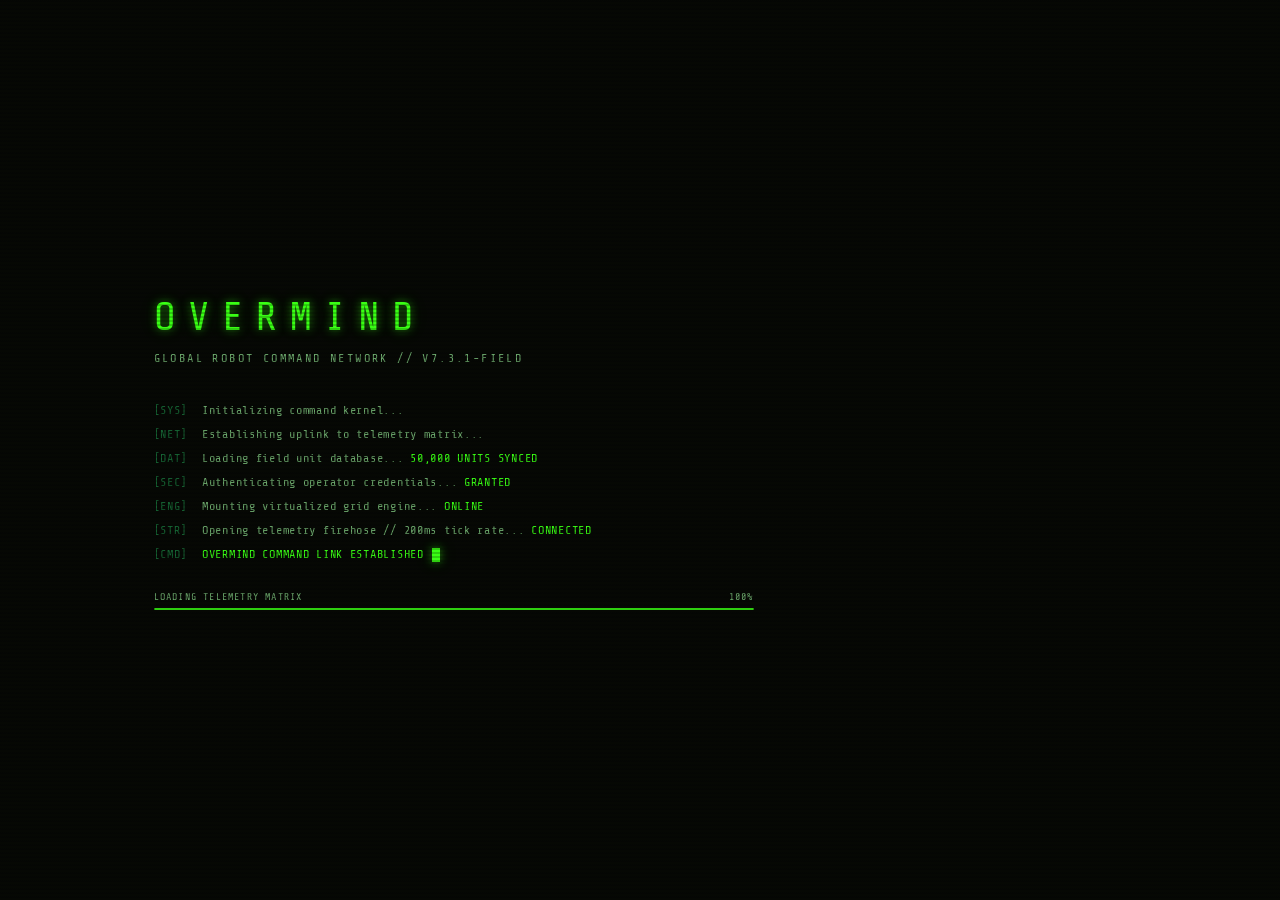
<file: index.html>
<!DOCTYPE html>
<html lang="en">
<head>
  <meta charset="UTF-8"/>
  <meta name="viewport" content="width=device-width, initial-scale=1.0"/>
  <title>OVERMIND — Global Robot Command Network</title>
  <meta name="description" content="One Mind. Ten Thousand Machines. Real-time RPA telemetry command terminal."/>

  <link rel="stylesheet" href="./css/tokens.css"/>
  <link rel="stylesheet" href="./css/layout.css"/>
  <link rel="stylesheet" href="./css/components.css"/>
  <link rel="stylesheet" href="./css/grid.css"/>
  <link rel="stylesheet" href="./css/animations.css"/>
</head>
<body>

<!-- ═══════════════════════════════════════════════════
     BOOT SEQUENCE LOADING SCREEN
═══════════════════════════════════════════════════ -->
<div id="loading-screen">
  <div class="boot-brand">OVERMIND</div>
  <div class="boot-tagline">Global Robot Command Network // v7.3.1-FIELD</div>

  <div class="boot-log" id="boot-log">
    <div class="boot-line" id="bl-0">
      <span class="prefix">[SYS]</span>
      <span class="info">Initializing command kernel...</span>
    </div>
    <div class="boot-line" id="bl-1">
      <span class="prefix">[NET]</span>
      <span class="info">Establishing uplink to telemetry matrix...</span>
    </div>
    <div class="boot-line" id="bl-2">
      <span class="prefix">[DAT]</span>
      <span class="info">Loading field unit database...</span>
      <span class="ok">50,000 UNITS SYNCED</span>
    </div>
    <div class="boot-line" id="bl-3">
      <span class="prefix">[SEC]</span>
      <span class="info">Authenticating operator credentials...</span>
      <span class="ok">GRANTED</span>
    </div>
    <div class="boot-line" id="bl-4">
      <span class="prefix">[ENG]</span>
      <span class="info">Mounting virtualized grid engine...</span>
      <span class="ok">ONLINE</span>
    </div>
    <div class="boot-line" id="bl-5">
      <span class="prefix">[STR]</span>
      <span class="info">Opening telemetry firehose // 200ms tick rate...</span>
      <span class="ok">CONNECTED</span>
    </div>
    <div class="boot-line" id="bl-6">
      <span class="prefix">[CMD]</span>
      <span class="ok">OVERMIND COMMAND LINK ESTABLISHED</span>
      <span class="boot-cursor"></span>
    </div>
  </div>

  <div class="boot-progress-wrap">
    <div class="boot-progress-label">
      <span>LOADING TELEMETRY MATRIX</span>
      <span id="boot-pct">0%</span>
    </div>
    <div class="boot-progress-track">
      <div class="boot-progress-bar" id="boot-bar"></div>
    </div>
  </div>
</div>

<div id="app">

  <header id="topbar">
    <div class="topbar-left">
      <div class="brand">
        <span class="brand-prefix" style="filter:drop-shadow(0 0 5px rgba(57,255,20,0.6));display:flex;align-items:center;"><svg width="28" height="28" viewBox="0 0 28 28" fill="none" xmlns="http://www.w3.org/2000/svg"><circle cx="4" cy="14" r="2.5" fill="#39FF14" opacity="0.9"/><circle cx="14" cy="4" r="2.5" fill="#39FF14" opacity="0.9"/><circle cx="24" cy="14" r="2.5" fill="#39FF14" opacity="0.9"/><circle cx="14" cy="24" r="2.5" fill="#39FF14" opacity="0.9"/><circle cx="14" cy="14" r="3" fill="#39FF14"/><line x1="6.5" y1="14" x2="11" y2="14" stroke="#39FF14" stroke-width="1.2" opacity="0.7"/><line x1="17" y1="14" x2="21.5" y2="14" stroke="#39FF14" stroke-width="1.2" opacity="0.7"/><line x1="14" y1="6.5" x2="14" y2="11" stroke="#39FF14" stroke-width="1.2" opacity="0.7"/><line x1="14" y1="17" x2="14" y2="21.5" stroke="#39FF14" stroke-width="1.2" opacity="0.7"/><line x1="6.2" y1="11.8" x2="11.8" y2="6.2" stroke="#39FF14" stroke-width="0.8" opacity="0.4"/><line x1="16.2" y1="6.2" x2="21.8" y2="11.8" stroke="#39FF14" stroke-width="0.8" opacity="0.4"/><line x1="6.2" y1="16.2" x2="11.8" y2="21.8" stroke="#39FF14" stroke-width="0.8" opacity="0.4"/><line x1="16.2" y1="21.8" x2="21.8" y2="16.2" stroke="#39FF14" stroke-width="0.8" opacity="0.4"/></svg></span>
        <span class="brand-name" style="font-size:26px;letter-spacing:0.28em;text-shadow:var(--glow-phosphor);">OVERMIND</span>
      </div>
      <span class="topbar-sep">|</span>
      <div class="signal-wrap live" id="signal-wrap">
        <span class="signal-label">SIG</span>
        <div class="signal-bar"></div>
        <div class="signal-bar"></div>
        <div class="signal-bar"></div>
        <div class="signal-bar"></div>
        <div class="signal-bar"></div>
        <span class="signal-status" id="signal-status">LIVE</span>
      </div>
      <span class="topbar-sep">|</span>
      <div class="topbar-stat">
        <span class="topbar-stat-label">Ticks Recv</span>
        <span class="topbar-stat-value" id="stream-ticks">0</span>
      </div>
    </div>

    <div class="topbar-center">
      <div class="topbar-stat">
        <span class="topbar-stat-label">Tick Rate</span>
        <span class="topbar-stat-value">200ms</span>
      </div>
      <span class="topbar-sep">|</span>
      <div class="topbar-stat">
        <span class="topbar-stat-label">Rows/Tick</span>
        <span class="topbar-stat-value" id="stream-batch">—</span>
      </div>
      <span class="topbar-sep">|</span>
      <div class="topbar-stat">
        <span class="topbar-stat-label">Field Units</span>
        <span class="topbar-stat-value">50,000</span>
      </div>
    </div>

    <div class="topbar-right">
      <div id="buffer-indicator">
        <span class="buffer-dot"></span>
        <span>BUFFERED:</span>
        <span id="buffer-count-top">0</span>
      </div>

      <!-- ADD 1: Analytics button -->
      <button id="btn-analytics" title="Analytics View"
        style="display:flex;align-items:center;gap:6px;height:32px;padding:0 12px;background:var(--electric-ghost);color:var(--electric-dim);border:1px solid var(--electric-muted);border-radius:3px;font-family:var(--font-terminal);font-size:11px;letter-spacing:0.08em;cursor:pointer;transition:all 80ms ease;white-space:nowrap;flex-shrink:0;">
        ◈ ANALYTICS VIEW
      </button>

      <button id="btn-theme-toggle" title="Switch to light mode">☀</button>

      <button id="btn-pause">
        <svg viewBox="0 0 16 16">
          <rect x="3" y="2" width="4" height="12"/>
          <rect x="9" y="2" width="4" height="12"/>
        </svg>
        FREEZE FEED
      </button>

      <span id="clock">--:--:--</span>
    </div>
  </header>

  <aside id="sidebar">
    <div style="display:flex;align-items:center;justify-content:space-between;padding:10px 12px 8px;border-bottom:1px solid var(--bg-3);flex-shrink:0;">
      <span style="font-family:var(--font-terminal);font-size:9px;color:var(--text-muted);letter-spacing:0.2em;text-transform:uppercase;">CONTROL PANEL</span>
      <button id="btn-sidebar-toggle" title="Collapse sidebar" style="width:24px;height:24px;background:var(--bg-2);border:var(--border);border-radius:var(--radius);color:var(--text-secondary);font-size:13px;cursor:pointer;display:flex;align-items:center;justify-content:center;transition:all 80ms ease;flex-shrink:0;">✕</button>
    </div>

    <div class="sidebar-sector">
      <div class="sector-title">PANELS // show or hide sections</div>
      <div class="panel-toggle" id="toggle-kpi">
        <span class="panel-toggle-label"><span class="sector-icon">◈</span>Metrics Strip</span>
        <div class="toggle-switch on"></div>
      </div>
      <div class="panel-toggle" id="toggle-toolbar">
        <span class="panel-toggle-label"><span class="sector-icon">◈</span>Search Bar</span>
        <div class="toggle-switch on"></div>
      </div>
      <div class="panel-toggle" id="toggle-grid">
        <span class="panel-toggle-label"><span class="sector-icon">◈</span>Data Grid</span>
        <div class="toggle-switch on"></div>
      </div>
    </div>

    <div class="sidebar-sector">
      <div class="sector-title">FILTERS // narrow down data</div>
      <div class="filter-group">
        <label class="filter-label" for="filter-automation_type">Automation Type</label>
        <select class="filter-select" id="filter-automation_type"><option value="">ALL TYPES</option></select>
      </div>
      <div class="filter-group">
        <label class="filter-label" for="filter-department">Department</label>
        <select class="filter-select" id="filter-department"><option value="">ALL DEPARTMENTS</option></select>
      </div>
      <div class="filter-group">
        <label class="filter-label" for="filter-industry">Industry</label>
        <select class="filter-select" id="filter-industry"><option value="">ALL INDUSTRIES</option></select>
      </div>
      <button class="btn-clear-filters" id="btn-clear-filters">Clear All Filters</button>
    </div>

    <div class="sidebar-footer">
      <div class="sidebar-footer-text">
        OVERMIND COMMAND NETWORK<br/>
        FRONTEND BATTLE 3.0 — R2<br/>
        <span class="callsign">// OPERATOR: MONISHA-B-KRISHNA</span>
      </div>
    </div>
  </aside>

  <main id="main">

    <div id="kpi-strip">
      <div class="kpi-card kpi-rows">
        <div class="kpi-card-icon">◎</div>
        <div class="kpi-card-body">
          <span class="kpi-label">Total Rows Processed (Live)</span>
          <span class="kpi-value" id="kpi-rows">0</span>
          <span class="kpi-sub"><span class="kpi-live-dot"></span> Live · updates every 200ms</span>
        </div>
      </div>
      <div class="kpi-card kpi-robots">
        <div class="kpi-card-icon">⊕</div>
        <div class="kpi-card-body">
          <span class="kpi-label">Active Robots Deployed</span>
          <span class="kpi-value" id="kpi-robots">0</span>
          <span class="kpi-sub"><span class="kpi-live-dot"></span> Running total from stream</span>
        </div>
      </div>
      <div class="kpi-card kpi-savings">
        <div class="kpi-card-icon">$</div>
        <div class="kpi-card-body">
          <span class="kpi-label">Global Cumulative Savings</span>
          <span class="kpi-value" id="kpi-savings">$0</span>
          <span class="kpi-sub"><span class="kpi-live-dot"></span> Cumulative USD savings</span>
        </div>
      </div>
    </div>

    <div id="toolbar">
      <div class="search-wrapper">
        <span class="search-prefix">&gt;_</span>
        <input type="text" id="search-input" placeholder="Search by project name, company, partner or country..." autocomplete="off" spellcheck="false"/>
      </div>
      <div class="toolbar-count" id="row-count">UNITS: <span>—</span></div>
      <div id="sort-indicator" style="font-family:var(--font-terminal);font-size:10px;color:var(--text-muted);white-space:nowrap;padding:0 8px;border-left:1px solid var(--bg-3);">
        <span class="sort-none-text">↕ BUDGET · ROI% · HRS — click to sort · Shift+click = multi</span>
      </div>
      <button id="btn-export" title="Export current filtered+sorted view as CSV (Ctrl+Shift+E)"
        style="height:30px;padding:0 12px;background:var(--phosphor-ghost);border:1px solid var(--phosphor-muted);border-radius:3px;color:var(--phosphor);font-family:var(--font-terminal);font-size:11px;letter-spacing:0.08em;cursor:pointer;white-space:nowrap;flex-shrink:0;transition:all 80ms ease;">
        ⬇ EXPORT CSV
      </button>
      <span id="export-feedback" style="display:none;font-family:var(--font-terminal);font-size:10px;padding:0 8px;color:var(--phosphor-dim);"></span>
    </div>

    <div id="grid-panel">
      <div id="paused-overlay">
        <div class="paused-badge">
          <span class="paused-icon">⏸</span>
          <div class="paused-text-wrap">
            <span class="paused-title">// FEED FROZEN</span>
            <span class="paused-sub">BACKGROUND CAPTURE ACTIVE // <span id="buffer-count">0</span> ROWS QUEUED</span>
          </div>
        </div>
      </div>

      <div id="grid-wrapper">
        <div id="grid-header-wrap">
          <table id="grid-header">
            <colgroup>
              <col class="col-num"/><col class="col-pid"/><col class="col-cid"/><col class="col-name"/>
              <col class="col-status"/><col class="col-type"/><col class="col-robots"/><col class="col-budget"/>
              <col class="col-roi"/><col class="col-savings"/><col class="col-hrs"/><col class="col-dept"/>
              <col class="col-country"/><col class="col-industry"/><col class="col-ai"/>
            </colgroup>
            <thead>
              <tr>
                <th class="col-num"><div class="th-inner">#</div></th>
                <th class="col-pid"><div class="th-inner">PROJ-ID</div></th>
                <th class="col-cid"><div class="th-inner">UNIT-ID</div></th>
                <th class="col-name"><div class="th-inner">MISSION NAME</div></th>
                <th class="col-status"><div class="th-inner">FIELD STATUS</div></th>
                <th class="col-type"><div class="th-inner">OP TYPE</div></th>
                <th class="col-robots"><div class="th-inner">UNITS</div></th>
                <th class="col-budget sortable" id="th-budget_usd">
                  <div class="th-inner">BUDGET USD<span class="sort-icon"><span class="sort-icon-up"></span><span class="sort-icon-down"></span></span></div>
                </th>
                <th class="col-roi sortable" id="th-roi_percent">
                  <div class="th-inner">ROI %<span class="sort-icon"><span class="sort-icon-up"></span><span class="sort-icon-down"></span></span></div>
                </th>
                <th class="col-savings"><div class="th-inner">SAVINGS USD</div></th>
                <th class="col-hrs sortable" id="th-employee_hours_saved">
                  <div class="th-inner">HRS SAVED<span class="sort-icon"><span class="sort-icon-up"></span><span class="sort-icon-down"></span></span></div>
                </th>
                <th class="col-dept"><div class="th-inner">DIVISION</div></th>
                <th class="col-country"><div class="th-inner">REGION</div></th>
                <th class="col-industry"><div class="th-inner">SECTOR</div></th>
                <th class="col-ai"><div class="th-inner">A.I.</div></th>
              </tr>
            </thead>
          </table>
        </div>

        <div id="grid-scroll">
          <div id="virtual-spacer-top" style="height:0px;display:block;"></div>
          <table id="grid-table">
            <colgroup>
              <col class="col-num"/><col class="col-pid"/><col class="col-cid"/><col class="col-name"/>
              <col class="col-status"/><col class="col-type"/><col class="col-robots"/><col class="col-budget"/>
              <col class="col-roi"/><col class="col-savings"/><col class="col-hrs"/><col class="col-dept"/>
              <col class="col-country"/><col class="col-industry"/><col class="col-ai"/>
            </colgroup>
            <tbody id="grid-body"></tbody>
          </table>
          <div id="virtual-spacer-bottom" style="height:0px;display:block;"></div>
        </div>

        <div id="empty-state">
          <span class="empty-title">// NO UNITS MATCH QUERY</span>
          <span class="empty-sub">ADJUST FIELD INTEL FILTERS<br/>OR CLEAR SEARCH QUERY<br/>TO RESTORE GRID NODE</span>
        </div>
      </div>
    </div>

  </main>
</div>

<!-- ADD 4: Analytics Overlay -->
<div id="analytics-overlay" style="display:none;position:fixed;inset:0;background:rgba(4,8,4,0.97);z-index:500;flex-direction:column;height:100vh;overflow:hidden;">
  <div style="display:flex;align-items:center;justify-content:space-between;padding:12px 20px;background:var(--zone-topbar);border-bottom:2px solid var(--phosphor-muted);flex-shrink:0;">
    <div style="display:flex;align-items:center;gap:16px;">
      <span style="font-family:var(--font-terminal);font-size:16px;color:var(--phosphor);letter-spacing:0.2em;">◈ ANALYTICS VIEW</span>
      <span id="analytics-row-count" style="font-family:var(--font-data);font-size:11px;color:var(--electric-dim);">loading...</span>
      <span style="font-family:var(--font-terminal);font-size:9px;color:var(--text-muted);padding:2px 8px;background:var(--bg-2);border:var(--border);border-radius:3px;">AUTO-REFRESH 2s</span>
    </div>
    <button id="btn-analytics-close" style="height:28px;padding:0 14px;background:var(--alert-bg);color:var(--alert);border:1px solid var(--alert-dim);border-radius:3px;font-family:var(--font-terminal);font-size:11px;cursor:pointer;">✕ CLOSE</button>
  </div>
  <div style="display:grid;grid-template-columns:1fr 1fr;grid-template-rows:1fr 1fr;gap:8px;padding:8px;flex:1;min-height:0;height:calc(100vh - 56px);overflow:hidden;">
    <div style="background:var(--zone-metrics);border:1px solid var(--bg-3);border-radius:3px;padding:4px;display:flex;flex-direction:column;">
      <canvas id="chart-status" style="flex:1;width:100%;min-height:220px;"></canvas>
    </div>
    <div style="background:var(--zone-metrics);border:1px solid var(--bg-3);border-radius:3px;padding:4px;display:flex;flex-direction:column;">
      <canvas id="chart-industry" style="flex:1;width:100%;min-height:220px;"></canvas>
    </div>
    <div style="background:var(--zone-metrics);border:1px solid var(--bg-3);border-radius:3px;padding:4px;display:flex;flex-direction:column;">
      <canvas id="chart-automation" style="flex:1;width:100%;min-height:220px;"></canvas>
    </div>
    <div style="background:var(--zone-metrics);border:1px solid var(--bg-3);border-radius:3px;padding:4px;display:flex;flex-direction:column;">
      <canvas id="chart-roi" style="flex:1;width:100%;min-height:220px;"></canvas>
    </div>
  </div>
</div>

<script src="./dataStream.js"></script>
<script src="./js/format.js"></script>
<script src="./js/state.js"></script>
<script src="./js/stream.js"></script>
<script src="./js/kpi.js"></script>
<script src="./js/grid.js"></script>
<script src="./js/sort.js"></script>
<script src="./js/filters.js"></script>
<script src="./js/search.js"></script>
<script src="./js/layout.js"></script>
<script src="./js/controls.js"></script>
<script src="./js/export.js"></script>
<script src="./js/theme.js"></script>
<!-- ADD 2: analytics script -->
<script src="./js/analytics.js"></script>

<script>
(function() {
  const bar    = document.getElementById('boot-bar');
  const pct    = document.getElementById('boot-pct');
  const screen = document.getElementById('loading-screen');

  const lines = [
    { id: 'bl-0', delay: 0,    progress: 10  },
    { id: 'bl-1', delay: 180,  progress: 25  },
    { id: 'bl-2', delay: 380,  progress: 45  },
    { id: 'bl-3', delay: 560,  progress: 60  },
    { id: 'bl-4', delay: 720,  progress: 75  },
    { id: 'bl-5', delay: 880,  progress: 90  },
    { id: 'bl-6', delay: 1060, progress: 100 },
  ];

  function setProgress(p) {
    if (bar) bar.style.width = p + '%';
    if (pct) pct.textContent = p + '%';
  }

  lines.forEach(({ id, delay, progress }) => {
    setTimeout(() => {
      const el = document.getElementById(id);
      if (el) el.classList.add('visible');
      setProgress(progress);
    }, delay);
  });

  setTimeout(() => {
    Layout.init();
    Grid.init();
    KPI.init();
    Controls.init();
    Sort.init();
    Filters.init();
    Search.init();
    Stream.init();
    Export.init();
    Theme.init();
    Analytics.init(); /* ADD 3 */

    setTimeout(() => {
      screen.classList.add('fade-out');
      setTimeout(() => { screen.style.display = 'none'; }, 500);
    }, 400);

  }, 1300);
})();
</script>

<div id="sidebar-overlay"></div>
<div id="sidebar-peek" title="Open sidebar">☰</div>
</body>
</html>
</file>
<file: css/tokens.css>
/* ============================================================
   OVERMIND — Design Token System v3
   Zone-based backgrounds + vivid palette + contrast fixed
   ============================================================ */

@import url('https://fonts.googleapis.com/css2?family=Share+Tech+Mono&family=JetBrains+Mono:wght@400;500;600;700&display=swap');

:root {
  /* ── ZONE BACKGROUNDS — dark mode ── */
  --zone-topbar:   #080E06;   /* deepest — command level */
  --zone-sidebar:  #0A1208;   /* navigation level */
  --zone-metrics:  #0D1A0A;   /* data readout level */
  --zone-toolbar:  #0B140A;   /* action/search level */
  --zone-grid:     #060804;   /* content level */
  --zone-header:   #111C0E;   /* column headers — distinct from rows */

  /* ── Standard bg scale ── */
  --bg-0:  #060804;
  --bg-1:  #0C110A;
  --bg-2:  #121A0F;
  --bg-3:  #1A2614;
  --bg-4:  #223018;
  --bg-5:  #2A3A1E;

  /* ── Phosphor Green ── */
  --phosphor:       #39FF14;
  --phosphor-dim:   #4ADE80;
  --phosphor-mid:   #16A34A;
  --phosphor-muted: #166534;
  --phosphor-ghost: #0D2410;

  /* ── Electric Cyan ── */
  --electric:       #00E5FF;
  --electric-dim:   #22D3EE;
  --electric-mid:   #0891B2;
  --electric-muted: #164E63;
  --electric-ghost: #071520;

  /* ── Gold ── */
  --gold:       #FFD700;
  --gold-dim:   #FCD34D;
  --gold-mid:   #D97706;
  --gold-muted: #78350F;
  --gold-ghost: #1C1200;

  /* ── Purple — planned states ── */
  --purple:       #C084FC;
  --purple-dim:   #A855F7;
  --purple-muted: #6B21A8;
  --purple-ghost: #1A0A2E;

  /* ── Teal — active states ── */
  --teal:       #2DD4BF;
  --teal-dim:   #14B8A6;
  --teal-muted: #0F766E;
  --teal-ghost: #042A27;

  /* ── Amber — warning only ── */
  --amber:       #F59E0B;
  --amber-dim:   #B45309;
  --amber-ghost: #1C1000;

  /* ── Alert ── */
  --alert:    #FF4444;
  --alert-dim:#DC2626;
  --alert-bg: rgba(255,68,68,0.08);

  /* ── TEXT — dark mode, all levels visible ── */
  --text-primary:   #E2F5E2;   /* L1 — bright */
  --text-secondary: #86EFAC;   /* L2 — readable */
  --text-muted:     #6DAA6D;   /* L3 — FIXED: visible on dark */
  --text-dim:       #4A7A4A;   /* L4 — subtle */
  --text-ghost:     #2A4A2A;   /* L5 — watermark */

  /* ── Borders ── */
  --border:          1px solid #1A2614;
  --border-lit:      1px solid var(--phosphor-muted);
  --border-electric: 1px solid var(--electric-muted);
  --border-gold:     1px solid var(--gold-mid);
  --border-amber:    1px solid var(--amber-dim);
  --border-alert:    1px solid var(--alert-dim);
  --border-purple:   1px solid var(--purple-muted);
  --border-teal:     1px solid var(--teal-muted);

  /* ── Glows ── */
  --glow-phosphor: 0 0 8px rgba(57,255,20,0.5),   0 0 20px rgba(57,255,20,0.15);
  --glow-electric: 0 0 8px rgba(0,229,255,0.5),   0 0 20px rgba(0,229,255,0.15);
  --glow-gold:     0 0 8px rgba(255,215,0,0.5),   0 0 20px rgba(255,215,0,0.15);
  --glow-purple:   0 0 8px rgba(192,132,252,0.5), 0 0 20px rgba(192,132,252,0.15);
  --glow-teal:     0 0 8px rgba(45,212,191,0.5),  0 0 20px rgba(45,212,191,0.15);
  --glow-amber:    0 0 8px rgba(245,158,11,0.5),  0 0 20px rgba(245,158,11,0.15);
  --glow-alert:    0 0 8px rgba(255,68,68,0.5),   0 0 20px rgba(255,68,68,0.15);

  /* ── Typography ── */
  --font-terminal: 'Share Tech Mono', 'Courier New', monospace;
  --font-data:     'JetBrains Mono', 'Fira Code', monospace;

  /* ── Type Scale ── */
  --text-xs:   10px; --text-sm:  12px; --text-base: 13px;
  --text-md:   14px; --text-lg:  16px; --text-xl:   20px;
  --text-2xl:  28px; --text-3xl: 36px;

  /* ── Spacing ── */
  --sp-1:4px; --sp-2:8px; --sp-3:12px;
  --sp-4:16px; --sp-5:20px; --sp-6:24px; --sp-8:32px;

  /* ── Layout ── */
  --topbar-h:  48px; --kpi-h: 88px; --toolbar-h: 44px;
  --sidebar-w: 224px; --row-h: 32px; --header-h: 40px; --radius: 3px;

  /* ── Transitions ── */
  --t-fast:80ms ease; --t-normal:150ms ease; --t-slow:300ms ease;
}

/* ── Reset ── */
*,*::before,*::after{box-sizing:border-box;margin:0;padding:0;}

html,body{
  height:100%; overflow:hidden;
  background:var(--zone-grid);
  color:var(--text-primary);
  font-family:var(--font-terminal);
  font-size:var(--text-base);
  line-height:1.4;
  -webkit-font-smoothing:antialiased;
}

/* ── SCANLINE ── */
body::after{
  content:'';position:fixed;inset:0;
  background:repeating-linear-gradient(0deg,transparent,transparent 2px,rgba(0,0,0,0.10) 2px,rgba(0,0,0,0.10) 4px);
  pointer-events:none;z-index:9999;
}

::-webkit-scrollbar{width:4px;height:4px;}
::-webkit-scrollbar-track{background:var(--bg-0);}
::-webkit-scrollbar-thumb{background:var(--phosphor-muted);border-radius:2px;}
::selection{background:rgba(57,255,20,0.2);color:var(--text-primary);}

/* ══════════════════════════════════════
   LIGHT MODE
══════════════════════════════════════ */
body.light-mode {
  /* ── ZONE BACKGROUNDS — light mode ── */
  --zone-topbar:  #D8EDD8;   /* cool mint — command */
  --zone-sidebar: #DFF2DF;   /* lighter mint — navigation */
  --zone-metrics: #E8F7E8;   /* very light — data readout */
  --zone-toolbar: #E2F2E2;   /* action level */
  --zone-grid:    #F0F9F0;   /* lightest — content */
  --zone-header:  #D4EDD4;   /* column headers */

  --bg-0: #F0F9F0;
  --bg-1: #E8F5E8;
  --bg-2: #DCEDDC;
  --bg-3: #C8DEC8;
  --bg-4: #AECFAE;
  --bg-5: #94BA94;

  --phosphor:       #1A6B1A;
  --phosphor-dim:   #226622;
  --phosphor-mid:   #2E862E;
  --phosphor-muted: #3A963A;
  --phosphor-ghost: rgba(26,107,26,0.12);

  --electric:       #0066AA;
  --electric-dim:   #0077BB;
  --electric-muted: #4488AA;
  --electric-ghost: rgba(0,102,170,0.1);

  --gold:       #886600;
  --gold-dim:   #997700;
  --gold-mid:   #AA8800;
  --gold-ghost: rgba(136,102,0,0.1);

  --purple:       #6D28D9;
  --purple-dim:   #7C3AED;
  --purple-muted: #5B21B6;
  --purple-ghost: rgba(109,40,217,0.1);

  --teal:       #0D9488;
  --teal-dim:   #14B8A6;
  --teal-muted: #0F766E;
  --teal-ghost: rgba(13,148,136,0.1);

  --amber:       #B45309;
  --amber-dim:   #92400E;
  --amber-ghost: rgba(180,83,9,0.1);

  --alert:    #CC2222;
  --alert-dim:#AA1111;
  --alert-bg: rgba(204,34,34,0.08);

  /* ── TEXT — light mode, all levels visible ── */
  --text-primary:   #0A1F0A;   /* near-black — L1 */
  --text-secondary: #1A3D1A;   /* dark green — L2 */
  --text-muted:     #2E5E2E;   /* medium — L3 VISIBLE */
  --text-dim:       #5A8A5A;   /* subtle — L4 */
  --text-ghost:     #8AB88A;   /* very subtle — L5 */

  --border: 1px solid #C8DEC8;
  --border-lit: 1px solid var(--phosphor-muted);
  --glow-phosphor: none;
  --glow-electric: none;
  --glow-gold:     none;
  --glow-purple:   none;
  --glow-teal:     none;
  --glow-amber:    none;
  --glow-alert:    none;
}

body.light-mode::after { display: none; }

/* Badge overrides for both modes */
.badge-planned {
  background: var(--purple-ghost) !important;
  color: var(--purple) !important;
  border-color: var(--purple-muted) !important;
}
.badge-planned .badge-dot { background: var(--purple) !important; }

.badge-active {
  background: var(--teal-ghost) !important;
  color: var(--teal) !important;
  border-color: var(--teal-muted) !important;
}
.badge-active .badge-dot {
  background: var(--teal) !important;
  box-shadow: 0 0 4px var(--teal) !important;
}
</file>
<file: css/layout.css>
/* ============================================================
   OVERMIND — Layout System v3
   Zone-based visual separation
   ============================================================ */

#app {
  display: grid;
  grid-template-rows: var(--topbar-h) 1fr;
  grid-template-columns: var(--sidebar-w) 1fr;
  grid-template-areas: "topbar topbar" "sidebar main";
  height: 100vh; width: 100vw; overflow: hidden;
}

/* ══ TOPBAR — deepest zone ══ */
#topbar {
  grid-area: topbar;
  display: flex;
  align-items: center;
  justify-content: space-between;
  padding: 0 var(--sp-4);
  background: var(--zone-topbar);
  border-bottom: 2px solid var(--phosphor-muted);
  z-index: 100;
  gap: var(--sp-4);
  position: relative;
}

/* Tri-colour top accent line */
#topbar::before {
  content: '';
  position: absolute;
  top: 0; left: 0; right: 0; height: 2px;
  background: linear-gradient(90deg, var(--phosphor) 0%, var(--electric) 50%, var(--gold) 100%);
  opacity: 0.7;
}

body.light-mode #topbar {
  background: var(--zone-topbar);
  border-bottom: 2px solid var(--phosphor-muted);
  box-shadow: 0 2px 8px rgba(0,0,0,0.12);
}

.topbar-left {
  display: flex; align-items: center;
  gap: var(--sp-4); flex-shrink: 0;
}

/* ── Brand ── */
.brand { display: flex; align-items: center; gap: var(--sp-2); }

.brand-prefix {
  display: flex; align-items: center;
  filter: drop-shadow(0 0 6px rgba(57,255,20,0.5));
}

.brand-name {
  font-family: var(--font-terminal);
  font-size: 26px;
  color: var(--phosphor);
  letter-spacing: 0.28em;
  text-shadow: var(--glow-phosphor);
  font-weight: bold;
}

body.light-mode .brand-name {
  text-shadow: none;
  color: var(--phosphor);
}

.topbar-sep { color: var(--bg-4); font-size: var(--text-lg); flex-shrink: 0; }

/* Signal */
.signal-wrap {
  display: flex; align-items: flex-end; gap: 3px;
  padding: var(--sp-1) var(--sp-3);
  background: var(--bg-2); border: var(--border);
  border-radius: var(--radius);
}

.signal-label {
  font-family: var(--font-terminal); font-size: 9px;
  color: var(--text-muted); letter-spacing: 0.12em;
  margin-right: var(--sp-1); align-self: center;
}

.signal-bar { width: 4px; border-radius: 1px; background: var(--bg-4); transition: background var(--t-normal); }
.signal-bar:nth-child(2){height:6px;} .signal-bar:nth-child(3){height:9px;}
.signal-bar:nth-child(4){height:12px;} .signal-bar:nth-child(5){height:15px;}
.signal-bar:nth-child(6){height:18px;}

.signal-wrap.live .signal-bar {
  background: var(--phosphor-dim);
  box-shadow: 0 0 4px rgba(57,255,20,0.4);
}
.signal-wrap.live .signal-bar:nth-child(2){animation:signal-pulse 1.4s ease infinite 0.0s;}
.signal-wrap.live .signal-bar:nth-child(3){animation:signal-pulse 1.4s ease infinite 0.1s;}
.signal-wrap.live .signal-bar:nth-child(4){animation:signal-pulse 1.4s ease infinite 0.2s;}
.signal-wrap.live .signal-bar:nth-child(5){animation:signal-pulse 1.4s ease infinite 0.3s;}
.signal-wrap.live .signal-bar:nth-child(6){animation:signal-pulse 1.4s ease infinite 0.4s;}
.signal-wrap.paused .signal-bar{background:var(--amber-dim);}
.signal-wrap.paused .signal-bar:nth-child(5),
.signal-wrap.paused .signal-bar:nth-child(6){background:var(--bg-4);}

.signal-status {
  font-family: var(--font-terminal); font-size: 10px;
  color: var(--phosphor-dim); letter-spacing: 0.1em;
  margin-left: var(--sp-2); align-self: center; font-weight: bold;
}
.signal-status.paused { color: var(--amber); }

.topbar-center {
  display: flex; align-items: center;
  gap: var(--sp-5); flex: 1; justify-content: center;
}

.topbar-stat { display: flex; flex-direction: column; align-items: center; gap: 2px; }

.topbar-stat-label {
  font-size: 9px; color: var(--text-muted);
  letter-spacing: 0.12em; text-transform: uppercase;
}

.topbar-stat-value {
  font-family: var(--font-data); font-size: var(--text-sm);
  font-weight: 600; color: var(--text-secondary);
}

.topbar-right { display: flex; align-items: center; gap: var(--sp-3); flex-shrink: 0; }

/* ── Buttons ── */
#btn-pause {
  display: flex; align-items: center; gap: var(--sp-2);
  padding: 0 var(--sp-4); height: 32px;
  background: var(--phosphor-ghost);
  color: var(--phosphor);
  border: 1px solid var(--phosphor-dim);
  border-radius: var(--radius);
  font-family: var(--font-terminal); font-size: var(--text-sm);
  letter-spacing: 0.1em; cursor: pointer;
  transition: all var(--t-fast); text-transform: uppercase; font-weight: bold;
}
#btn-pause:hover { background: rgba(57,255,20,0.15); box-shadow: var(--glow-phosphor); }
#btn-pause.paused { background: var(--amber-ghost); border-color: var(--amber); color: var(--amber); }
#btn-pause.paused:hover { background: rgba(245,158,11,0.15); box-shadow: var(--glow-amber); }
#btn-pause svg { width: 11px; height: 11px; fill: currentColor; flex-shrink: 0; }

#btn-theme-toggle {
  width: 32px; height: 32px;
  background: var(--bg-2); border: var(--border); border-radius: var(--radius);
  color: var(--text-secondary); font-size: 14px; cursor: pointer;
  display: flex; align-items: center; justify-content: center;
  transition: all var(--t-fast); flex-shrink: 0;
}
#btn-theme-toggle:hover { background: var(--bg-3); color: var(--gold); border-color: var(--gold-mid); }

#clock {
  font-family: var(--font-data); font-size: var(--text-sm);
  color: var(--text-secondary); letter-spacing: 0.06em;
  min-width: 68px; text-align: right;
}

/* ══ SIDEBAR — navigation zone ══ */
#sidebar {
  grid-area: sidebar;
  background: var(--zone-sidebar);
  border-right: 1px solid var(--phosphor-muted);
  display: flex; flex-direction: column;
  overflow-y: auto; overflow-x: hidden;
  transition: width var(--t-slow), opacity var(--t-slow);
}

body.light-mode #sidebar {
  background: var(--zone-sidebar);
  border-right: 1px solid var(--phosphor-muted);
  box-shadow: 2px 0 8px rgba(0,0,0,0.08);
}

.sidebar-sector {
  padding: var(--sp-3) var(--sp-4);
  border-bottom: 1px solid var(--bg-3);
}

.sector-title {
  font-family: var(--font-terminal); font-size: 9px;
  color: var(--text-muted); letter-spacing: 0.2em;
  margin-bottom: var(--sp-3);
  display: flex; align-items: center;
  justify-content: center; text-align: center;
  gap: var(--sp-2); text-transform: uppercase;
  padding-bottom: var(--sp-2);
  border-bottom: 1px solid var(--bg-3);
}

.sector-title::before { content: '▸'; color: var(--phosphor); font-size: 8px; }

.panel-toggle {
  display: flex; align-items: center; justify-content: space-between;
  padding: var(--sp-2); border-radius: var(--radius);
  cursor: pointer; transition: background var(--t-fast);
  user-select: none; margin-bottom: 2px;
}
.panel-toggle:hover { background: var(--bg-2); }

.panel-toggle-label {
  font-family: var(--font-terminal); font-size: 13px;
  color: var(--text-primary);
  display: flex; align-items: center; gap: var(--sp-2); letter-spacing: 0.04em;
}
.panel-toggle-label .sector-icon { font-size: 10px; color: var(--phosphor); }

.toggle-switch {
  width: 28px; height: 14px; background: var(--bg-3);
  border: 1px solid var(--bg-4); border-radius: 2px;
  position: relative; transition: all var(--t-normal); flex-shrink: 0;
}
.toggle-switch::after {
  content: ''; position: absolute; top: 2px; left: 2px;
  width: 8px; height: 8px; background: var(--text-muted);
  border-radius: 1px; transition: transform var(--t-normal), background var(--t-normal);
}
.toggle-switch.on { background: var(--phosphor-ghost); border-color: var(--phosphor-muted); }
.toggle-switch.on::after { transform: translateX(14px); background: var(--phosphor); box-shadow: 0 0 4px var(--phosphor); }

/* Filters */
.filter-group { margin-bottom: var(--sp-3); }

.filter-label {
  font-family: var(--font-terminal); font-size: 10px;
  color: var(--text-muted); letter-spacing: 0.15em;
  margin-bottom: var(--sp-1); display: block; text-transform: uppercase;
}

.filter-select {
  width: 100%; height: 30px;
  background: var(--bg-0); border: 1px solid var(--bg-4);
  border-radius: var(--radius); color: var(--text-primary);
  font-family: var(--font-terminal); font-size: 12px;
  padding: 0 var(--sp-2); cursor: pointer;
  appearance: none; -webkit-appearance: none;
  background-image: url("data:image/svg+xml,%3Csvg xmlns='http://www.w3.org/2000/svg' width='8' height='5' viewBox='0 0 8 5'%3E%3Cpath d='M1 1l3 3 3-3' stroke='%2386EFAC' stroke-width='1.5' fill='none' stroke-linecap='round'/%3E%3C/svg%3E");
  background-repeat: no-repeat; background-position: right 8px center;
  padding-right: 22px; transition: border-color var(--t-fast);
}
.filter-select:focus { outline: none; border-color: var(--phosphor-muted); }
.filter-select option { background: var(--bg-1); color: var(--text-primary); }

body.light-mode .filter-select { background-color: var(--bg-0); color: var(--text-primary); border-color: var(--bg-3); }
body.light-mode .filter-select option { background: var(--bg-1); color: var(--text-primary); }

.btn-clear-filters {
  width: 100%; height: 28px; background: transparent;
  border: 1px solid var(--bg-4); border-radius: var(--radius);
  color: var(--text-secondary); font-family: var(--font-terminal);
  font-size: 11px; letter-spacing: 0.08em; cursor: pointer;
  transition: all var(--t-fast); text-transform: uppercase; margin-top: var(--sp-2);
}
.btn-clear-filters:hover { border-color: var(--alert-dim); color: var(--alert); background: var(--alert-bg); }

/* Sidebar footer */
.sidebar-footer { margin-top: auto; padding: var(--sp-3) var(--sp-4); border-top: 1px solid var(--bg-3); }
.sidebar-footer-text { font-family: var(--font-terminal); font-size: 9px; color: var(--text-muted); line-height: 1.8; letter-spacing: 0.08em; }
.sidebar-footer-text .callsign { color: var(--phosphor-muted); }

/* Sidebar toggle inside sidebar */
#btn-sidebar-toggle {
  width: 24px; height: 24px;
  background: var(--bg-2); border: var(--border); border-radius: var(--radius);
  color: var(--text-secondary); font-size: 13px; cursor: pointer;
  display: flex; align-items: center; justify-content: center;
  transition: all var(--t-fast); flex-shrink: 0;
}
#btn-sidebar-toggle:hover { background: var(--bg-3); color: var(--phosphor); border-color: var(--phosphor-muted); }

/* Collapsed sidebar */
#app.sidebar-collapsed { grid-template-columns: 0 1fr; }
#sidebar.collapsed { width: 0 !important; opacity: 0 !important; overflow: hidden !important; pointer-events: none !important; }

/* Peek tab */
#sidebar-peek {
  position: fixed; left: 0; top: calc(var(--topbar-h) + 16px);
  width: 18px; height: 52px;
  background: var(--zone-sidebar); border: var(--border); border-left: none;
  border-radius: 0 var(--radius) var(--radius) 0;
  display: none; align-items: center; justify-content: center;
  cursor: pointer; z-index: 201;
  color: var(--phosphor-dim); font-size: 10px;
  writing-mode: vertical-rl; transition: background var(--t-fast);
}
#sidebar-peek:hover { background: var(--bg-3); color: var(--phosphor); }
#sidebar-peek.visible { display: flex; }

/* ══ MAIN ══ */
#main { grid-area: main; display: flex; flex-direction: column; overflow: hidden; background: var(--zone-grid); }

/* ══ KPI STRIP — metrics zone ══ */
#kpi-strip {
  display: grid; grid-template-columns: repeat(3, 1fr);
  gap: 1px; background: var(--bg-3);
  border-bottom: 2px solid var(--bg-3);
  height: var(--kpi-h); flex-shrink: 0;
}

body.light-mode #kpi-strip { background: var(--bg-3); border-bottom: 2px solid var(--bg-3); }

/* ══ TOOLBAR — action zone ══ */
#toolbar {
  display: flex; align-items: center; gap: var(--sp-3);
  padding: 0 var(--sp-4); height: var(--toolbar-h);
  background: var(--zone-toolbar);
  border-bottom: 1px solid var(--bg-3); flex-shrink: 0;
}

body.light-mode #toolbar { background: var(--zone-toolbar); border-bottom: 1px solid var(--bg-3); }

/* ══ GRID PANEL — content zone ══ */
#grid-panel { flex: 1; display: flex; flex-direction: column; overflow: hidden; position: relative; background: var(--zone-grid); }

.panel-hidden { display: none !important; }

/* Buffer indicator */
#buffer-indicator {
  display: none; position: absolute; top: var(--sp-3); right: var(--sp-4);
  background: var(--amber-ghost); border: 1px solid var(--amber-dim);
  border-radius: var(--radius); padding: var(--sp-1) var(--sp-3);
  font-family: var(--font-terminal); font-size: var(--text-xs);
  color: var(--amber); z-index: 50; pointer-events: none; letter-spacing: 0.08em;
}
#buffer-indicator.visible { display: flex; align-items: center; gap: var(--sp-2); }

/* Overlay */
#sidebar-overlay { display: none; position: fixed; inset: 0; background: rgba(0,0,0,0.5); z-index: 199; }
#sidebar-overlay.visible { display: block; }

/* ══ MOBILE ══ */
@media (max-width: 768px) {
  #app { grid-template-columns: 0 1fr !important; grid-template-areas: "topbar topbar" "sidebar main"; }

  #sidebar {
    position: fixed !important; top: var(--topbar-h); left: 0; bottom: 0;
    width: var(--sidebar-w) !important; z-index: 200;
    transform: translateX(-100%); opacity: 1 !important;
    overflow-y: auto !important; pointer-events: all !important;
    transition: transform var(--t-slow);
  }
  #sidebar.mobile-open { transform: translateX(0) !important; }
  #sidebar.collapsed { transform: translateX(-100%) !important; width: var(--sidebar-w) !important; opacity: 1 !important; overflow-y: auto !important; pointer-events: all !important; }

  .topbar-center { display: none; }
  .brand-name { font-size: 18px !important; letter-spacing: 0.18em !important; }

  #kpi-strip { grid-template-columns: 1fr; height: auto; }
  .kpi-card { padding: var(--sp-2) var(--sp-4); min-height: 56px; }
  .kpi-value { font-size: 20px !important; }
  .kpi-label { font-size: 9px !important; }

  #toolbar { flex-wrap: wrap; height: auto; padding: var(--sp-2) var(--sp-3); gap: var(--sp-2); min-height: var(--toolbar-h); }
  .search-wrapper { max-width: 100%; flex: 1; }
  #sort-indicator { display: none; }
  .toolbar-count { margin-left: 0; }
}
</file>
<file: css/components.css>
/* ============================================================
   OVERMIND — Components v3
   Zone-aware, contrast-verified
   ============================================================ */

/* ── KPI CARDS — metrics zone ── */
.kpi-card {
  background: var(--zone-metrics);
  display: flex; align-items: center;
  gap: var(--sp-4); padding: 0 var(--sp-5);
  position: relative; overflow: hidden;
}

body.light-mode .kpi-card { background: var(--zone-metrics); }

.kpi-card::before {
  content: ''; position: absolute;
  top: 0; left: 0; right: 0; height: 2px;
}

.kpi-card.kpi-rows::before    { background: var(--phosphor); box-shadow: var(--glow-phosphor); }
.kpi-card.kpi-robots::before  { background: var(--electric); box-shadow: var(--glow-electric); }
.kpi-card.kpi-savings::before { background: var(--gold);     box-shadow: var(--glow-gold); }

.kpi-card::after {
  content: ''; position: absolute;
  bottom: var(--sp-2); right: var(--sp-2);
  width: 12px; height: 12px;
  border-right: 1px solid var(--bg-4);
  border-bottom: 1px solid var(--bg-4);
}

.kpi-card-icon {
  width: 36px; height: 36px; border: var(--border);
  border-radius: var(--radius); display: flex;
  align-items: center; justify-content: center;
  flex-shrink: 0; font-family: var(--font-terminal); font-size: 16px;
}

.kpi-card.kpi-rows .kpi-card-icon    { border-color: var(--phosphor-muted); color: var(--phosphor); }
.kpi-card.kpi-robots .kpi-card-icon  { border-color: var(--electric-muted); color: var(--electric); }
.kpi-card.kpi-savings .kpi-card-icon { border-color: var(--gold-mid);       color: var(--gold); }

.kpi-card-body { display: flex; flex-direction: column; gap: 4px; min-width: 0; }

.kpi-label {
  font-family: var(--font-terminal); font-size: 10px;
  color: var(--text-muted); letter-spacing: 0.12em;
  text-transform: uppercase; white-space: nowrap;
}

.kpi-value {
  font-family: var(--font-data); font-size: var(--text-2xl);
  font-weight: 700; line-height: 1;
  white-space: nowrap; overflow: hidden; text-overflow: ellipsis;
}

.kpi-card.kpi-rows .kpi-value    { color: var(--phosphor); }
.kpi-card.kpi-robots .kpi-value  { color: var(--electric); }
.kpi-card.kpi-savings .kpi-value { color: var(--gold); }

.kpi-sub {
  font-family: var(--font-terminal); font-size: 10px;
  color: var(--text-muted); display: flex; align-items: center; gap: 5px;
}

.kpi-live-dot {
  width: 5px; height: 5px; border-radius: 50%;
  background: var(--phosphor); display: inline-block;
  animation: dot-pulse 1s ease infinite; flex-shrink: 0;
}

@keyframes kpi-tick { 0%{opacity:1;} 25%{opacity:0.3;} 100%{opacity:1;} }
.kpi-tick { animation: kpi-tick 200ms ease; }

/* ── SEARCH ── */
.search-wrapper { position: relative; flex: 1; max-width: 380px; }

.search-prefix {
  position: absolute; left: 10px; top: 50%;
  transform: translateY(-50%);
  font-family: var(--font-terminal); font-size: var(--text-sm);
  color: var(--phosphor); pointer-events: none;
}

#search-input {
  width: 100%; height: 30px;
  background: var(--bg-0); border: 1px solid var(--bg-4);
  border-radius: var(--radius); color: var(--text-primary);
  font-family: var(--font-terminal); font-size: var(--text-sm);
  padding: 0 var(--sp-3) 0 28px; letter-spacing: 0.04em;
  transition: border-color var(--t-fast);
}
#search-input::placeholder { color: var(--text-muted); font-size: 11px; }
#search-input:focus { outline: none; border-color: var(--phosphor-muted); box-shadow: 0 0 0 1px rgba(57,255,20,0.1); }

body.light-mode #search-input { background: var(--bg-0); color: var(--text-primary); border-color: var(--bg-3); }
body.light-mode #search-input::placeholder { color: var(--text-dim) !important; }

/* ── TOOLBAR COUNT ── */
.toolbar-count {
  font-family: var(--font-terminal); font-size: 11px;
  color: var(--text-secondary); white-space: nowrap;
  margin-left: auto; letter-spacing: 0.08em;
  background: var(--bg-0); border: var(--border);
  border-radius: var(--radius); padding: var(--sp-1) var(--sp-3);
}
.toolbar-count span { color: var(--phosphor-dim); font-weight: 600; }

/* ── SORT INDICATOR ── */
.sort-indicator { display: flex; align-items: center; gap: var(--sp-1); flex-wrap: wrap; }

.sort-tag {
  display: inline-flex; align-items: center; gap: 3px;
  background: var(--phosphor-ghost); border: 1px solid var(--phosphor-muted);
  border-radius: 2px; padding: 2px 6px;
  font-family: var(--font-terminal); font-size: 10px;
  color: var(--phosphor-dim); letter-spacing: 0.06em;
}

.sort-remove { cursor: pointer; color: var(--text-muted); font-size: 11px; line-height: 1; margin-left: 2px; }
.sort-remove:hover { color: var(--alert); }

.sort-none-text {
  font-family: var(--font-terminal); font-size: 10px;
  color: var(--text-muted); letter-spacing: 0.06em;
}

/* ── BADGES ── */
.badge {
  display: inline-flex; align-items: center; gap: 4px;
  padding: 2px 7px; border-radius: 2px;
  font-family: var(--font-terminal); font-size: 10px;
  letter-spacing: 0.06em; white-space: nowrap;
  line-height: 1.5; border: 1px solid transparent;
}

.badge-dot { width: 4px; height: 4px; border-radius: 50%; flex-shrink: 0; }

/* ACTIVE → teal */
.badge-active { background: var(--teal-ghost) !important; color: var(--teal) !important; border-color: var(--teal-muted) !important; }
.badge-active .badge-dot { background: var(--teal) !important; box-shadow: 0 0 4px var(--teal); animation: dot-pulse 1.4s ease infinite; }

/* COMPLETED → green */
.badge-completed { background: var(--phosphor-ghost); color: var(--phosphor-dim); border-color: var(--phosphor-muted); }
.badge-completed .badge-dot { background: var(--phosphor-dim); }

/* FAILED → red */
.badge-failed { background: var(--alert-bg); color: var(--alert); border-color: var(--alert-dim); }
.badge-failed .badge-dot { background: var(--alert); box-shadow: 0 0 4px var(--alert); }

/* PLANNED → purple */
.badge-planned { background: var(--purple-ghost) !important; color: var(--purple) !important; border-color: var(--purple-muted) !important; }
.badge-planned .badge-dot { background: var(--purple) !important; }

/* ── PILLS ── */
.pill { display: inline-flex; align-items: center; padding: 1px 5px; border-radius: 2px; font-family: var(--font-terminal); font-size: 10px; letter-spacing: 0.1em; text-transform: uppercase; }
.pill-yes { background: var(--phosphor-ghost); color: var(--phosphor-dim); border: 1px solid var(--phosphor-muted); }
.pill-no  { background: var(--bg-2); color: var(--text-muted); border: 1px solid var(--bg-3); }

/* ── EMPTY STATE ── */
#empty-state { display: none; flex-direction: column; align-items: center; justify-content: center; gap: var(--sp-4); flex: 1; padding: var(--sp-8); }
#empty-state.visible { display: flex; }
.empty-title { font-family: var(--font-terminal); font-size: var(--text-lg); color: var(--text-muted); letter-spacing: 0.15em; }
.empty-sub   { font-family: var(--font-terminal); font-size: var(--text-sm); color: var(--text-dim); text-align: center; max-width: 300px; line-height: 1.8; letter-spacing: 0.06em; }

/* ── PAUSED OVERLAY ── */
#paused-overlay { display: none; position: absolute; inset: 0; background: rgba(6,8,4,0.88); z-index: 40; align-items: center; justify-content: center; flex-direction: column; gap: var(--sp-4); }
#paused-overlay.visible { display: flex; }

.paused-badge { display: flex; align-items: center; gap: var(--sp-4); padding: var(--sp-5) var(--sp-8); background: var(--bg-1); border: var(--border-amber); border-radius: var(--radius); box-shadow: var(--glow-amber); }
.paused-icon { font-family: var(--font-terminal); font-size: 32px; color: var(--amber); }
.paused-text-wrap { display: flex; flex-direction: column; gap: var(--sp-2); }
.paused-title { font-family: var(--font-terminal); font-size: var(--text-xl); color: var(--amber); letter-spacing: 0.2em; }
.paused-sub   { font-family: var(--font-terminal); font-size: var(--text-sm); color: var(--text-secondary); letter-spacing: 0.06em; line-height: 1.6; }
#buffer-count { color: var(--amber); font-weight: 600; }

.multi-sort-num { display: inline-flex; align-items: center; justify-content: center; width: 13px; height: 13px; border-radius: 50%; background: var(--phosphor-dim); color: var(--bg-0); font-family: var(--font-data); font-size: 8px; font-weight: 700; flex-shrink: 0; }
</file>
<file: css/grid.css>
/* ============================================================
   OVERMIND — Grid v3
   Zone-aware header + data separation
   ============================================================ */

#grid-panel { position: relative; flex: 1; display: flex; flex-direction: column; overflow: hidden; }
#grid-wrapper { flex: 1; overflow: hidden; position: relative; display: flex; flex-direction: column; }
#grid-scroll { flex: 1; overflow-y: scroll; overflow-x: auto; position: relative; }

/* ── Header — distinct zone ── */
#grid-header-wrap {
  overflow: hidden; flex-shrink: 0;
  background: var(--zone-header);
  border-bottom: 2px solid var(--phosphor-muted);
}

body.light-mode #grid-header-wrap {
  background: var(--zone-header);
  border-bottom: 2px solid var(--phosphor-muted);
}

#grid-header { width: 100%; border-collapse: collapse; table-layout: fixed; }

#grid-header th {
  height: var(--header-h); padding: 0 var(--sp-2);
  font-family: var(--font-terminal); font-size: 11px; font-weight: bold;
  color: var(--text-secondary); letter-spacing: 0.1em;
  text-align: left; white-space: nowrap; overflow: hidden; text-overflow: ellipsis;
  border-right: 1px solid var(--bg-3); user-select: none; text-transform: uppercase;
  background: var(--zone-header);
}
#grid-header th:last-child { border-right: none; }

#grid-header th.sortable { cursor: pointer; transition: color var(--t-fast), background var(--t-fast); }
#grid-header th.sortable:hover { color: var(--phosphor); background: var(--bg-3); }
#grid-header th.sort-active { color: var(--phosphor); background: var(--phosphor-ghost); border-bottom: 2px solid var(--phosphor); }
#grid-header th.sort-active-multi { color: var(--gold); background: var(--gold-ghost); border-bottom: 2px solid var(--gold); }

/* Sort hint arrows */
#grid-header th.sortable .th-inner::after { content: '⇅'; font-size: 9px; color: var(--text-muted); margin-left: 2px; }
#grid-header th.sort-active .th-inner::after,
#grid-header th.sort-active-multi .th-inner::after { display: none; }

.th-inner { display: flex; align-items: center; gap: 4px; }

.sort-icon { display: flex; flex-direction: column; gap: 1px; opacity: 0; transition: opacity var(--t-fast); }
th.sort-active .sort-icon, th.sort-active-multi .sort-icon { opacity: 1; }

.sort-icon-up,.sort-icon-down { width:0;height:0;border-left:3px solid transparent;border-right:3px solid transparent; }
.sort-icon-up   { border-bottom: 4px solid currentColor; opacity: 1; }
.sort-icon-down { border-top: 4px solid currentColor; opacity: 0.3; }
th.sort-desc .sort-icon-up   { opacity: 0.3; }
th.sort-desc .sort-icon-down { opacity: 1; }

/* Column widths */
.col-num    {width:40px;}  .col-pid    {width:96px;}  .col-cid    {width:96px;}
.col-name   {width:200px;} .col-status {width:110px;} .col-type   {width:150px;}
.col-robots {width:72px;}  .col-budget {width:120px;} .col-roi    {width:82px;}
.col-savings{width:128px;} .col-hrs    {width:96px;}  .col-dept   {width:140px;}
.col-country{width:100px;} .col-industry{width:160px;}.col-ai     {width:66px;}

#virtual-spacer-top,#virtual-spacer-bottom{display:block;}

/* ── Data Rows — content zone ── */
#grid-body tr {
  height: var(--row-h);
  border-bottom: 1px solid rgba(26,38,20,0.5);
  transition: background var(--t-fast);
}

#grid-body tr.row-even { background: var(--zone-grid); }
#grid-body tr.row-odd  { background: var(--bg-1); }

#grid-body tr:hover {
  background: var(--bg-2) !important;
  border-left: 2px solid var(--phosphor);
}

body.light-mode #grid-body tr.row-even { background: var(--zone-grid); }
body.light-mode #grid-body tr.row-odd  { background: var(--bg-1); }
body.light-mode #grid-body tr:hover    { background: var(--bg-2) !important; }

#grid-body td {
  padding: 0 var(--sp-2);
  font-family: var(--font-terminal); font-size: 12px;
  color: var(--text-secondary); white-space: nowrap;
  overflow: hidden; text-overflow: ellipsis;
  border-right: 1px solid rgba(26,38,20,0.4);
  height: var(--row-h); vertical-align: middle;
}
#grid-body td:last-child { border-right: none; }

body.light-mode #grid-body td { color: var(--text-secondary) !important; }

/* Numeric cells */
td.cell-currency,td.cell-pct,td.cell-int {
  font-family: var(--font-data); font-size: 12px;
  text-align: right; padding-right: var(--sp-3); color: var(--text-primary);
}

td.cell-currency { color: var(--gold-dim) !important; }
body.light-mode td.cell-currency { color: var(--gold-dim) !important; }

td.cell-pct.pct-positive { color: var(--electric-dim) !important; }
td.cell-pct.pct-negative { color: var(--alert) !important; font-weight: bold; }

td.cell-id { font-family: var(--font-data); font-size: 11px; color: var(--text-muted); }
td.cell-row-num { font-family: var(--font-data); font-size: 10px; color: var(--text-muted); text-align: right; padding-right: var(--sp-2); border-right: 1px solid var(--bg-3); }

/* Alert flash */
@keyframes anomaly-flash {
  0%  {background-color:rgba(255,68,68,0.00);}
  15% {background-color:rgba(255,68,68,0.25);}
  35% {background-color:rgba(255,68,68,0.05);}
  55% {background-color:rgba(255,68,68,0.20);}
  75% {background-color:rgba(255,68,68,0.05);}
  100%{background-color:rgba(255,68,68,0.00);}
}

#grid-body tr.row-alert { animation: anomaly-flash 0.9s ease forwards; border-left: 2px solid var(--alert) !important; }
#grid-body tr.row-alert td { color: var(--alert) !important; }

#grid-table { width: 100%; border-collapse: collapse; table-layout: fixed; }
</file>
<file: css/animations.css>
/* ============================================================
   OVERMIND — Animations
   Terminal boot, signal pulse, phosphor glow
   All animations: transform/opacity only for GPU compositing
   ============================================================ */

/* ── Signal bar pulse ── */
@keyframes signal-pulse {
  0%, 100% { opacity: 1; }
  50%       { opacity: 0.4; }
}

/* ── Dot pulse ── */
@keyframes dot-pulse {
  0%, 100% { opacity: 1; transform: scale(1); }
  50%       { opacity: 0.3; transform: scale(0.6); }
}

/* ── Cursor blink ── */
@keyframes blink {
  0%, 100% { opacity: 1; }
  50%       { opacity: 0; }
}

/* ── Fade in ── */
@keyframes fade-in {
  from { opacity: 0; }
  to   { opacity: 1; }
}

/* ── Buffer pulse ── */
@keyframes buffer-pulse {
  0%, 100% { opacity: 1; }
  50%       { opacity: 0.4; }
}

.buffer-dot {
  width: 5px;
  height: 5px;
  border-radius: 50%;
  background: var(--amber);
  animation: buffer-pulse 0.7s ease infinite;
}

/* ── LOADING / BOOT SCREEN ── */
#loading-screen {
  position: fixed;
  inset: 0;
  background: var(--bg-0);
  display: flex;
  flex-direction: column;
  align-items: flex-start;
  justify-content: center;
  padding: 10vh 12vw;
  z-index: 9999;
  transition: opacity 0.5s ease;
  font-family: var(--font-terminal);
}

#loading-screen.fade-out {
  opacity: 0;
  pointer-events: none;
}

/* Scanline on loading screen too */
#loading-screen::after {
  content: '';
  position: absolute;
  inset: 0;
  background: repeating-linear-gradient(
    0deg,
    transparent,
    transparent 2px,
    rgba(0,0,0,0.1) 2px,
    rgba(0,0,0,0.1) 4px
  );
  pointer-events: none;
}

.boot-brand {
  font-size: clamp(24px, 4vw, 40px);
  color: var(--phosphor);
  letter-spacing: 0.3em;
  text-shadow: var(--glow-phosphor);
  margin-bottom: var(--sp-1);
  animation: fade-in 0.3s ease;
}

.boot-tagline {
  font-size: var(--text-sm);
  color: var(--text-muted);
  letter-spacing: 0.2em;
  margin-bottom: var(--sp-8);
  text-transform: uppercase;
}

.boot-log {
  width: 100%;
  max-width: 600px;
}

.boot-line {
  font-size: var(--text-sm);
  letter-spacing: 0.06em;
  line-height: 2;
  opacity: 0;
  transition: opacity 0.15s ease;
}

.boot-line.visible { opacity: 1; }

.boot-line .prefix { color: var(--phosphor-muted); margin-right: var(--sp-2); }
.boot-line .ok     { color: var(--phosphor); }
.boot-line .warn   { color: var(--amber); }
.boot-line .err    { color: var(--alert); }
.boot-line .info   { color: var(--text-muted); }
.boot-line .val    { color: var(--text-primary); }

.boot-progress-wrap {
  margin-top: var(--sp-6);
  width: 100%;
  max-width: 600px;
}

.boot-progress-label {
  font-size: 10px;
  color: var(--text-muted);
  letter-spacing: 0.12em;
  margin-bottom: var(--sp-1);
  display: flex;
  justify-content: space-between;
}

.boot-progress-track {
  height: 2px;
  background: var(--bg-3);
  border-radius: 1px;
  overflow: hidden;
}

.boot-progress-bar {
  height: 100%;
  background: var(--phosphor);
  border-radius: 1px;
  width: 0%;
  transition: width 0.2s ease;
  box-shadow: var(--glow-phosphor);
}

.boot-cursor {
  display: inline-block;
  width: 8px;
  height: 14px;
  background: var(--phosphor);
  margin-left: 2px;
  vertical-align: middle;
  animation: blink 1s step-end infinite;
  box-shadow: var(--glow-phosphor);
}

/* ── Reduced motion ── */
@media (prefers-reduced-motion: reduce) {
  *, *::before, *::after {
    animation-duration: 0.01ms !important;
    transition-duration: 0.01ms !important;
  }
}
</file>
